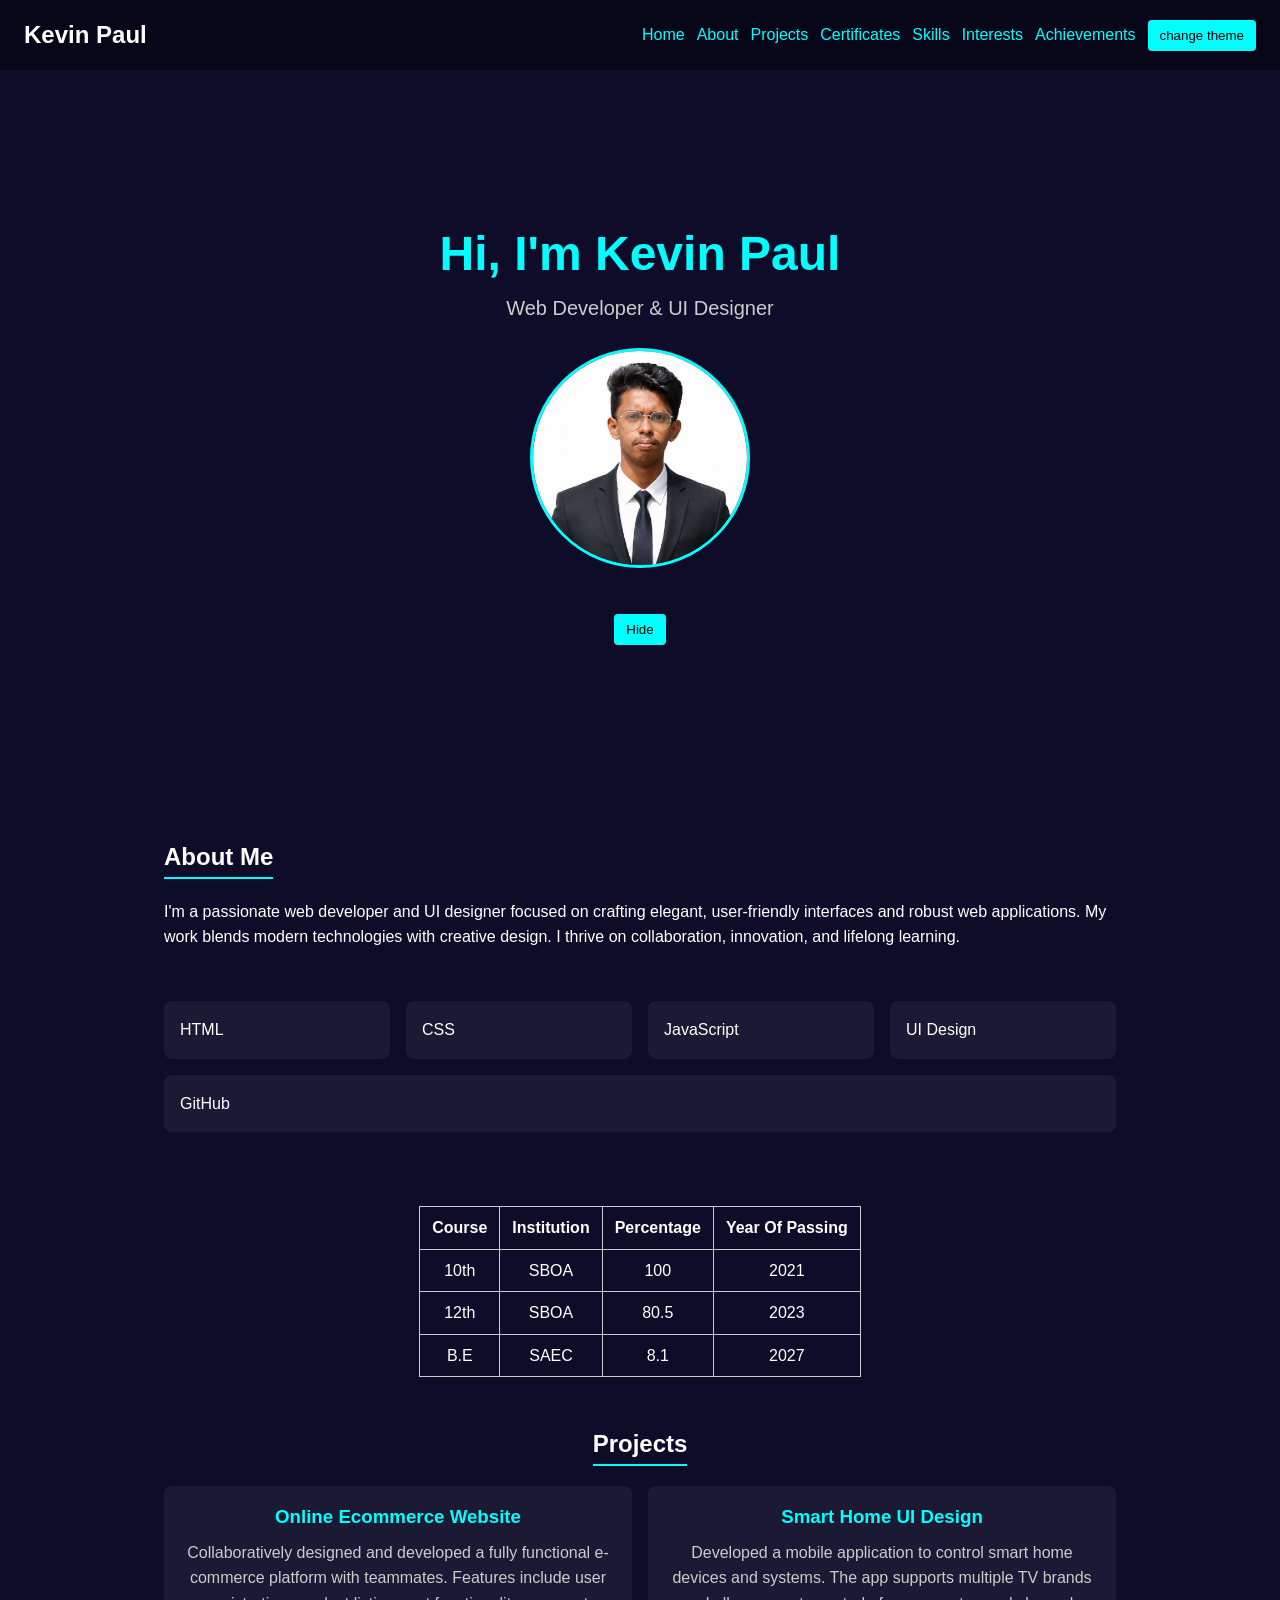
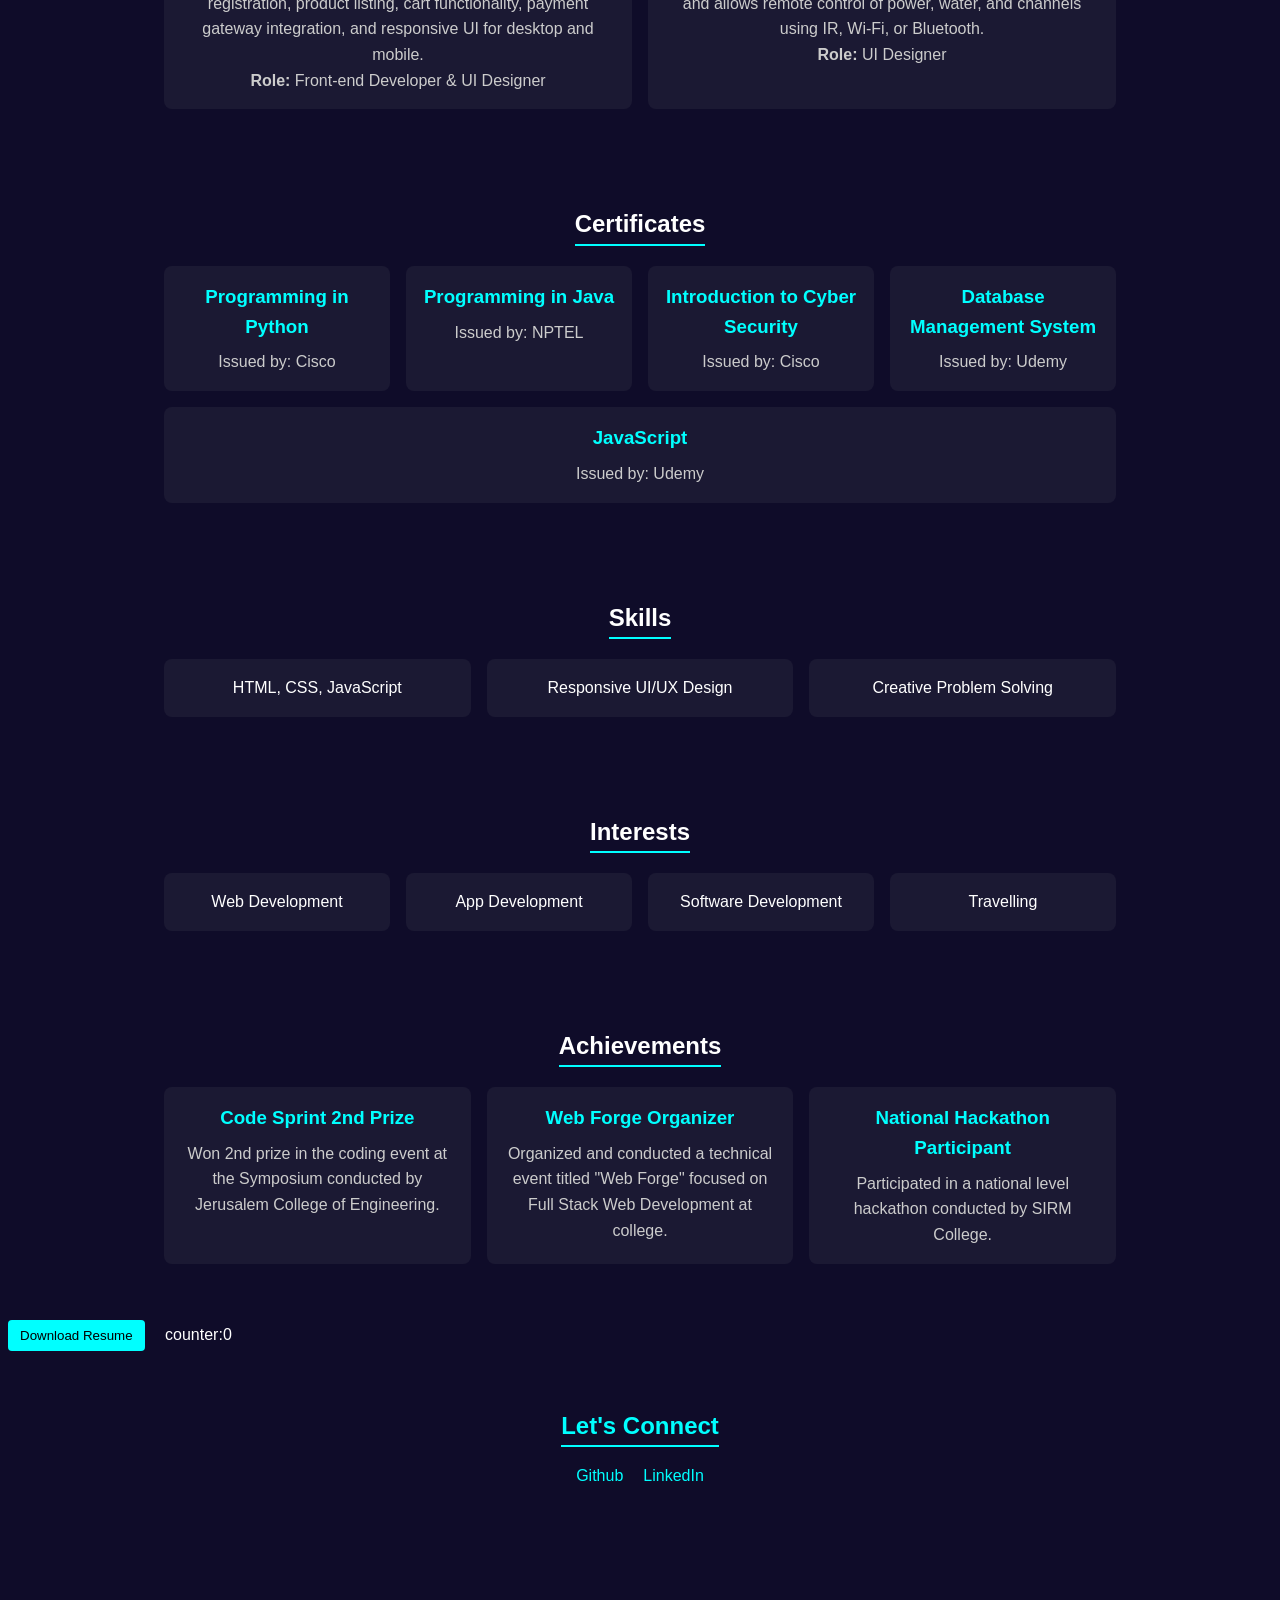
<file: index.html>
<!DOCTYPE html>
<html lang="en">
<head>
<meta charset="UTF-8" />
<meta name="viewport" content="width=device-width, initial-scale=1.0"/>
<title>Kevin Paul | Portfolio</title>

<link rel="stylesheet" href="style.css" />
</head>
<body id="body">

<nav>
  <div class="logo">Kevin Paul</div>
  
  <ul id="nav-links"> 
    <li><a href="#hero">Home</a></li>
    <li><a href="#about">About</a></li>
    <li><a href="#projects">Projects</a></li>
    <li><a href="#certificates">Certificates</a></li>
    <li><a href="#skills">Skills</a></li>
    <li><a href="#interests">Interests</a></li>
    <li><a href="#achievements">Achievements</a></li>
    <button class="theme" id="theme">change theme</button>
  </ul>
</nav>

<section id="hero" class="hero">
<h1>Hi, I'm Kevin Paul</h1>
<p>Web Developer & UI Designer</p>
<div class="hero-photo" id="hero">
  <img src="./Kevin Paul V - CSE IV-B - 2023-27.jpeg" alt="Kevin Paul"><br>
</div><br>
<button id="hide">Hide</button>
<label id="hidelabel"></label></div>
</section>


<section id="about" class="about">
  <h2>About Me</h2>
  <p>I'm a passionate web developer and UI designer focused on crafting elegant, user-friendly interfaces and robust web applications. My work blends modern technologies with creative design. I thrive on collaboration, innovation, and lifelong learning.</p>
  <br><br>
  <div class="skills-cards">
    <div class="skill-card">
      <span class="skill-title">HTML</span>
    </div>
    <div class="skill-card">
      <span class="skill-title">CSS</span>
    </div>
    <div class="skill-card">
      <span class="skill-title">JavaScript</span>
    </div>
    <div class="skill-card">
      <span class="skill-title">UI Design</span>
    </div>
    <div class="skill-card">
      <div class="icon github"><i class="fa-brands fa-github"></i></div>
      <span class="skill-title">GitHub</span>
    </div>
  </div>
</section>
<divid="academics" class="academics">
  <table border="1" text-algin=""center">
     <tr>
            <th>Course</th>
            <th>Institution</th>
            <th>Percentage</th>
            <th>Year Of Passing</th>
            
        </tr>
        <tr>
            <td>10th</td>
            <td>SBOA</td>
            <td>100</td>
            <td>2021</td>
            
        </tr>
        <tr>
            <td>12th</td>
            <td>SBOA</td>
            <td>80.5</td>
            <td>2023</td>
            
        </tr>
        <tr>
            <td>B.E</td>
            <td>SAEC</td>
            <td>8.1</td>
            <td>2027</td>
           
        </tr>
  </table>
</div>

<section id="projects">
  <h2> Projects</h2>
  <div class="project-list">
    <div class="project-card">
      <h3> Online Ecommerce Website</h3>
      <p>Collaboratively designed and developed a fully functional e-commerce platform with teammates. Features include user registration, product listing, cart functionality, payment gateway integration, and responsive UI for desktop and mobile.</p>
      <p><strong>Role:</strong> Front-end Developer & UI Designer</p>
    </div>
    <div class="project-card">
      <h3> Smart Home UI Design</h3>
      <p>Developed a mobile application to control smart home devices and systems. The app supports multiple TV brands and allows remote control of power, water, and channels using IR, Wi-Fi, or Bluetooth.</p>
      <p><strong>Role:</strong> UI Designer</p>
    </div>
  </div>
</section>


<section id="certificates">
  <h2> Certificates</h2>
  <div class="course-list">
    <div class="course-card">
      <h3>Programming in Python</h3>
      <p>Issued by: Cisco</p>
    </div>
    <div class="course-card">
      <h3>Programming in Java</h3>
      <p>Issued by: NPTEL</p>
    </div>
    <div class="course-card">
      <h3>Introduction to Cyber Security</h3>
      <p>Issued by: Cisco</p>
    </div>
    <div class="course-card">
      <h3>Database Management System</h3>
      <p>Issued by: Udemy</p>
    </div>
    <div class="course-card">
      <h3>JavaScript</h3>
      <p>Issued by: Udemy </p>
    </div>
  </div>
</section>


<section id="skills">
  <h2> Skills</h2>
  <ul class="skill-list">
    <li>HTML, CSS, JavaScript</li>
    <li>Responsive UI/UX Design</li>
    <li>Creative Problem Solving</li>
  </ul>
</section>


<section id="interests">
  <h2> Interests</h2>
  <ul class="interest-list">
    <li>Web Development</li>
    <li>App Development</li>
    <li>Software Development</li>
    <li>Travelling</li>
  </ul>
</section>


<section id="achievements">
  <h2> Achievements</h2>
  <div class="achievement-list">
    <div class="achievement-card">
      <h3>Code Sprint  2nd Prize</h3>
      <p>Won 2nd prize in the coding event at the Symposium conducted by Jerusalem College of Engineering.</p>
    </div>
    <div class="achievement-card">
      <h3>Web Forge Organizer</h3>
      <p>Organized and conducted a technical event titled "Web Forge" focused on Full Stack Web Development at college.</p>
    </div>
    <div class="achievement-card">
      <h3>National Hackathon Participant</h3>
      <p>Participated in a national level hackathon conducted by SIRM College.</p>
    </div>
  </div>
</section>
<button id="download">Download Resume</button>
<label id="down">counter:0</label>

<section id="contact-buttons" class="contact-buttons">
  <h2>Let's Connect</h2>
  <div class="button-group">
    <a href="https://github.com/kevinpaulv-7" target="_blank">Github</a>
    <a href="https://www.linkedin.com/in/kevin-paul-v-a235a0355?lipi=urn%3Ali%3Apage%3Ad_flagship3_profile_view_base_contact_details%3BCoTMRClRRxu%2FvCBmqLUZ1w%3D%3D" target="_blank">LinkedIn</a>
  </div>
</section>

<script>
      const button1=document.getElementById("hide");
      let boolean=true;
      const photo=document.getElementById("hero");
      button1.addEventListener('click',function(){
       if(boolean){
        photo.style.display="none";
        button1.textContent="Show";
        boolean=false;
       }
       else{
        photo.style.display="block";
        button1.textContent="Hide";
        boolean=true;
       }
      })

      let isdark=true;
      const button2=document.getElementById("theme");
      const body=document.getElementById("body");
      button2.addEventListener('click',function(){
        body.className=`${isdaek?"dark-theme":"light-theme"}`;
      })




      var count=0;
      const button3=document.getElementById("download");
      const label3=document.getElementById("down");
      button3.addEventListener('click',function(){
        count=count+1;
        label3.textContent=`counter:${count}`;
      })
</script>
</body>
</html>
</file>
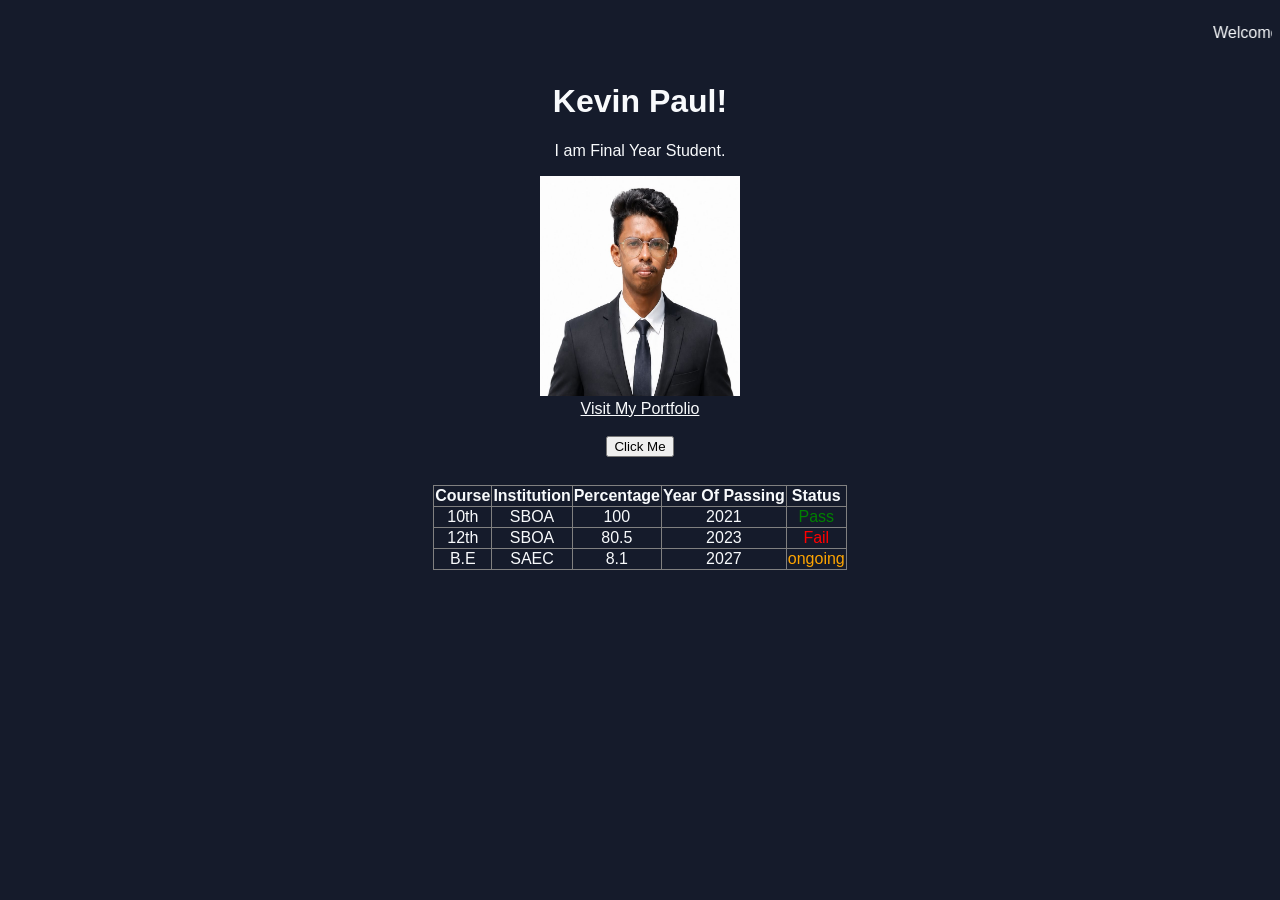
<file: index1.html>
<!DOCTYPE html>
<html lang="en">
<head>
    <meta charset="UTF-8">
    <meta name="viewport" content="width=device-width, initial-scale=1.0">
    <title>Document</title>
    <link rel="icon" href="./OIP.jpg" type="image/x-icon">
    <style>
        body{
            background-color: #151B2B;
            text-align: center;
            color: #F8FAFC;
            font-family: 'arial', sans-serif
            
        }
        table {
            margin: 10px auto;
            border-collapse: collapse;
            color: #F8FAFC;
        }
        a{
            color: #F8FAFC;
        }
        #pass {
            color: green;
        }
        #fail {
            color: red;
        }
        #ongoing {
            color: orange;
        }
    </style>
</head>
<body>
    <marquee behavior="scroll" direction="left" scrollamount="5">
        <p>Welcome to my website! Explore my projects and portfolio.</p>
    </marquee>
    <h1>Kevin Paul!</h1>
    <p>I am Final Year Student.</p>
    <img src="./Kevin Paul V - CSE IV-B - 2023-27.jpeg" alt="Sample Image" height="220" width="200">
    <br>
    <a href="https://portfolio-ochre-three-73.vercel.app/" >Visit My Portfolio</a>
    <br><br>
    <button onclick="alert('Button clicked!')">Click Me</button>
    <br><br>
    <table border="1">
        <tr>
            <th>Course</th>
            <th>Institution</th>
            <th>Percentage</th>
            <th>Year Of Passing</th>
            <th>Status</th>
        </tr>
        <tr>
            <td>10th</td>
            <td>SBOA</td>
            <td>100</td>
            <td>2021</td>
            <td id="pass">Pass</td>
        </tr>
        <tr>
            <td>12th</td>
            <td>SBOA</td>
            <td>80.5</td>
            <td>2023</td>
            <td id="fail">Fail</td>
        </tr>
        <tr>
            <td>B.E</td>
            <td>SAEC</td>
            <td>8.1</td>
            <td>2027</td>
            <td id="ongoing">ongoing</td>
        </tr>
        
    </table>
</body>
</html>
</file>
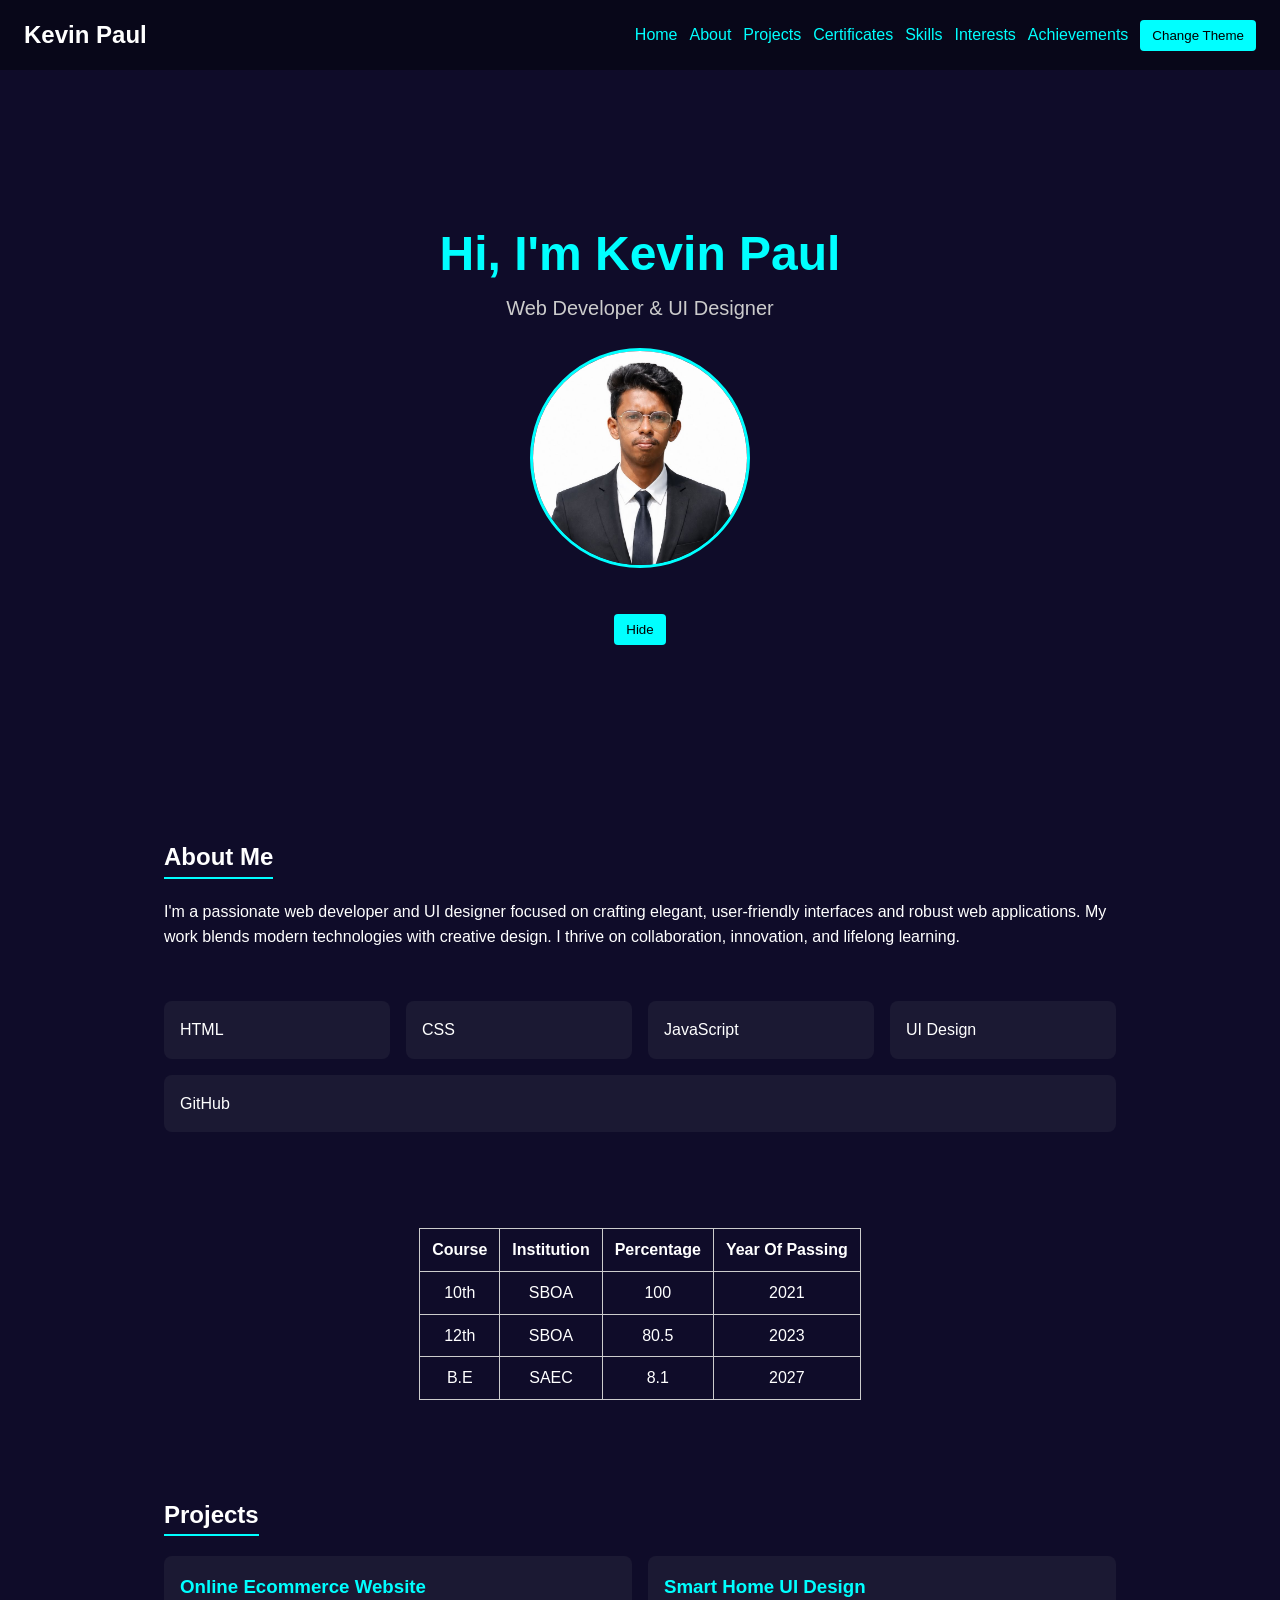
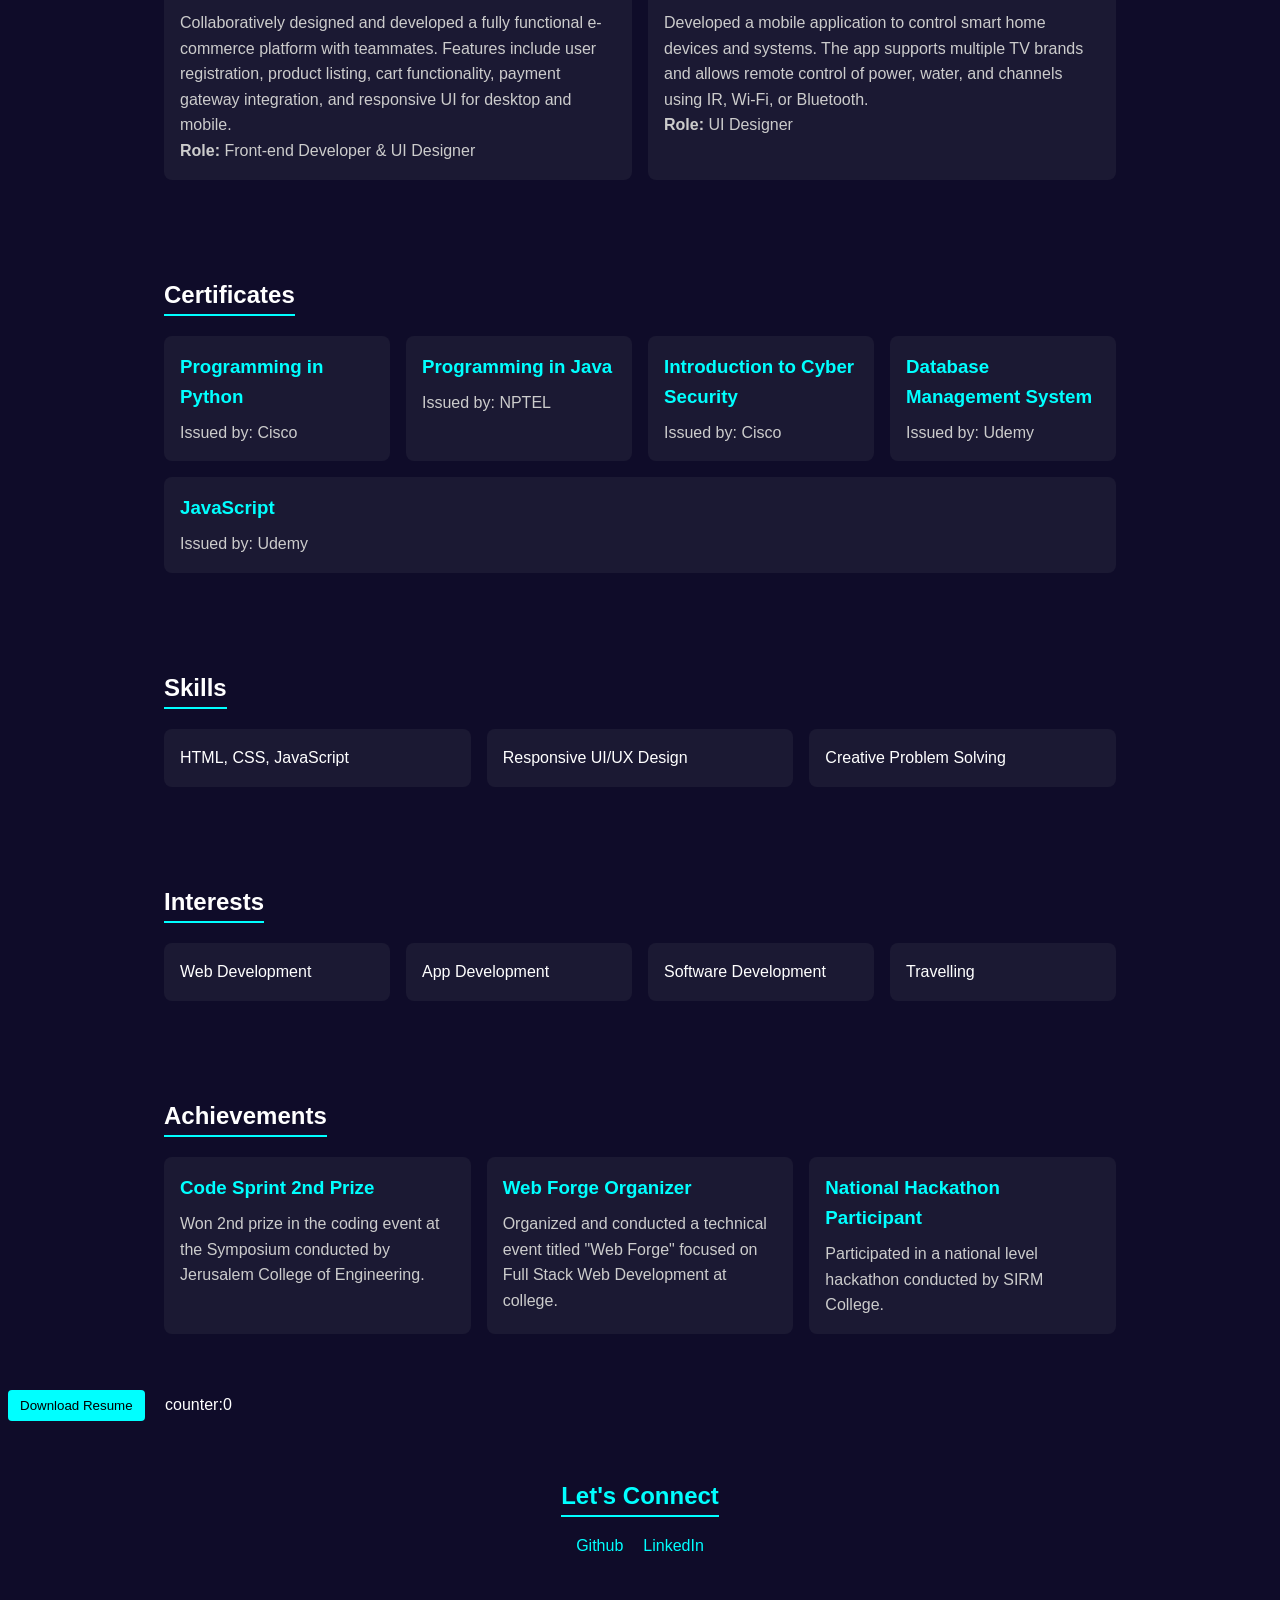
<file: portfolio.html>
<!DOCTYPE html>
<html lang="en">
<head>
<meta charset="UTF-8" />
<meta name="viewport" content="width=device-width, initial-scale=1.0"/>
<title>Kevin Paul | Portfolio</title>

<link rel="stylesheet" href="style.css" />
</head>
<body class="dark-theme">

<nav>
  <div class="logo">Kevin Paul</div>

  <ul>
    <li><a href="#hero">Home</a></li>
    <li><a href="#about">About</a></li>
    <li><a href="#projects">Projects</a></li>
    <li><a href="#certificates">Certificates</a></li>
    <li><a href="#skills">Skills</a></li>
    <li><a href="#interests">Interests</a></li>
    <li><a href="#achievements">Achievements</a></li>
    <li><button id="theme" type="button">Change Theme</button></li>
  </ul>
</nav>

<section id="hero" class="hero">
  <h1>Hi, I'm Kevin Paul</h1>
  <p>Web Developer & UI Designer</p>
  <div class="hero-photo" id="hero-photo">
    <img src="./Kevin Paul V - CSE IV-B - 2023-27.jpeg" alt="Kevin Paul">
  </div>
  <br>
  <button id="hide" type="button">Hide</button>
</section>


<section id="about">
  <h2>About Me</h2>
  <p>I'm a passionate web developer and UI designer focused on crafting elegant, user-friendly interfaces and robust web applications. My work blends modern technologies with creative design. I thrive on collaboration, innovation, and lifelong learning.</p>
  <br><br>
  <div class="skills-cards">
    <div class="skill-card">
      HTML
    </div>
    <div class="skill-card">
      CSS
    </div>
    <div class="skill-card">
      JavaScript
    </div>
    <div class="skill-card">
      UI Design
    </div>
    <div class="skill-card">
      GitHub
    </div>
  </div>
</section>
<div id="academics" class="academics">
  <table>
    <tr>
      <th>Course</th>
      <th>Institution</th>
      <th>Percentage</th>
      <th>Year Of Passing</th>
    </tr>
    <tr>
      <td>10th</td>
      <td>SBOA</td>
      <td>100</td>
      <td>2021</td>
    </tr>
    <tr>
      <td>12th</td>
      <td>SBOA</td>
      <td>80.5</td>
      <td>2023</td>
    </tr>
    <tr>
      <td>B.E</td>
      <td>SAEC</td>
      <td>8.1</td>
      <td>2027</td>
    </tr>
  </table>
</div>

<section id="projects">
  <h2> Projects</h2>
  <div class="project-list">
    <div class="project-card">
      <h3> Online Ecommerce Website</h3>
      <p>Collaboratively designed and developed a fully functional e-commerce platform with teammates. Features include user registration, product listing, cart functionality, payment gateway integration, and responsive UI for desktop and mobile.</p>
      <p><strong>Role:</strong> Front-end Developer & UI Designer</p>
    </div>
    <div class="project-card">
      <h3> Smart Home UI Design</h3>
      <p>Developed a mobile application to control smart home devices and systems. The app supports multiple TV brands and allows remote control of power, water, and channels using IR, Wi-Fi, or Bluetooth.</p>
      <p><strong>Role:</strong> UI Designer</p>
    </div>
  </div>
</section>


<section id="certificates">
  <h2> Certificates</h2>
  <div class="course-list">
    <div class="course-card">
      <h3>Programming in Python</h3>
      <p>Issued by: Cisco</p>
    </div>
    <div class="course-card">
      <h3>Programming in Java</h3>
      <p>Issued by: NPTEL</p>
    </div>
    <div class="course-card">
      <h3>Introduction to Cyber Security</h3>
      <p>Issued by: Cisco</p>
    </div>
    <div class="course-card">
      <h3>Database Management System</h3>
      <p>Issued by: Udemy</p>
    </div>
    <div class="course-card">
      <h3>JavaScript</h3>
      <p>Issued by: Udemy </p>
    </div>
  </div>
</section>


<section id="skills">
  <h2> Skills</h2>
  <ul class="skill-list">
    <li>HTML, CSS, JavaScript</li>
    <li>Responsive UI/UX Design</li>
    <li>Creative Problem Solving</li>
  </ul>
</section>


<section id="interests">
  <h2> Interests</h2>
  <ul class="interest-list">
    <li>Web Development</li>
    <li>App Development</li>
    <li>Software Development</li>
    <li>Travelling</li>
  </ul>
</section>


<section id="achievements">
  <h2> Achievements</h2>
  <div class="achievement-list">
    <div class="achievement-card">
      <h3>Code Sprint  2nd Prize</h3>
      <p>Won 2nd prize in the coding event at the Symposium conducted by Jerusalem College of Engineering.</p>
    </div>
    <div class="achievement-card">
      <h3>Web Forge Organizer</h3>
      <p>Organized and conducted a technical event titled "Web Forge" focused on Full Stack Web Development at college.</p>
    </div>
    <div class="achievement-card">
      <h3>National Hackathon Participant</h3>
      <p>Participated in a national level hackathon conducted by SIRM College.</p>
    </div>
  </div>
</section>
<button id="download">Download Resume</button>
<label id="down">counter:0</label>

<section id="contact-buttons" class="contact-buttons">
  <h2>Let's Connect</h2>
  <div class="button-group">
    <a href="https://github.com/kevinpaulv-7" target="_blank">Github</a>
    <a href="https://www.linkedin.com/in/kevin-paul-v-a235a0355?lipi=urn%3Ali%3Apage%3Ad_flagship3_profile_view_base_contact_details%3BCoTMRClRRxu%2FvCBmqLUZ1w%3D%3D" target="_blank">LinkedIn</a>
  </div>
</section>

<script>
      const hideBtn = document.getElementById("hide");
      const photo = document.getElementById("hero-photo");
      hideBtn.addEventListener("click", () => {
        const hidden = photo.style.display === "none";
        photo.style.display = hidden ? "block" : "none";
        hideBtn.textContent = hidden ? "Hide" : "Show";
      });

      const themeBtn = document.getElementById("theme");
      themeBtn.addEventListener("click", () => {
        document.body.classList.toggle("light-theme");
      });

      let count = 0;
      const downloadBtn = document.getElementById("download");
      const counter = document.getElementById("down");
      downloadBtn.addEventListener("click", () => {
        count =count + 1;
        counter.textContent = `counter:${count}`;
      });
</script>
</body>
</html>
</file>
<file: style.css>
* {
  box-sizing: border-box;
  margin: 0;
  padding: 0;
}

body {
  background: #0f0c29;
  color: white;
  font-family: Arial, sans-serif;
  line-height: 1.6;
}

nav {
  align-items: center;
  background: #080719;
  display: flex;
  justify-content: space-between;
  padding: 16px 24px;
}

.logo {
  font-size: 24px;
  font-weight: bold;
}

nav ul {
  align-items: center;
  display: flex;
  flex-wrap: wrap;
  gap: 12px;
  list-style: none;
}

a {
  color: #00ffff;
  text-decoration: none;
}

a:hover {
  text-decoration: underline;
}

.hero {
  align-items: center;
  display: flex;
  flex-direction: column;
  justify-content: center;
  min-height: 80vh;
  text-align: center;
}

.hero h1 {
  color: #00ffff;
  font-size: 48px;
}

.hero p {
  color: #cccccc;
  font-size: 20px;
  margin-bottom: 24px;
}

.hero-photo {
  border: 3px solid #00ffff;
  border-radius: 50%;
  height: 220px;
  margin-bottom: 20px;
  overflow: hidden;
  width: 220px;
}

.hero-photo img {
  height: 100%;
  object-fit: cover;
  width: 100%;
}

section,
.academics {
  margin: auto;
  max-width: 1000px;
  padding: 48px 24px;
}

section h2 {
  border-bottom: 2px solid #00ffff;
  display: inline-block;
  margin-bottom: 20px;
}

.skills-cards,
.project-list,
.course-list,
.achievement-list,
.skill-list,
.interest-list {
  display: flex;
  flex-wrap: wrap;
  gap: 16px;
}

.skill-list,
.interest-list {
  list-style: none;
}

.skill-card,
.project-card,
.course-card,
.achievement-card,
.skill-list li,
.interest-list li {
  background: #1b1933;
  border-radius: 8px;
  flex: 1 1 220px;
  padding: 16px;
}

.project-card h3,
.course-card h3,
.achievement-card h3 {
  color: #00ffff;
  margin-bottom: 8px;
}

.project-card p,
.course-card p,
.achievement-card p {
  color: #cccccc;
}

.academics {
  text-align: center;
}

table {
  border-collapse: collapse;
  margin: auto;
}

th,
td {
  border: 1px solid #cccccc;
  padding: 8px 12px;
}

button {
  background: #00ffff;
  border: none;
  border-radius: 4px;
  cursor: pointer;
  padding: 8px 12px;
}

#download,
#down {
  margin: 8px;
}

.contact-buttons {
  padding: 48px 24px;
  text-align: center;
}

.contact-buttons h2 {
  color: #00ffff;
  margin-bottom: 16px;
}

.button-group {
  display: flex;
  gap: 20px;
  justify-content: center;
}

body.light-theme {
  background: #f5f7ff;
  color: #17152b;
}

body.light-theme nav {
  background: #e7e9f2;
}

body.light-theme .skill-card,
body.light-theme .project-card,
body.light-theme .course-card,
body.light-theme .achievement-card,
body.light-theme .skill-list li,
body.light-theme .interest-list li {
  background: white;
}

body.light-theme .project-card p,
body.light-theme .course-card p,
body.light-theme .achievement-card p,
body.light-theme .hero p {
  color: #444444;
}
</file>
